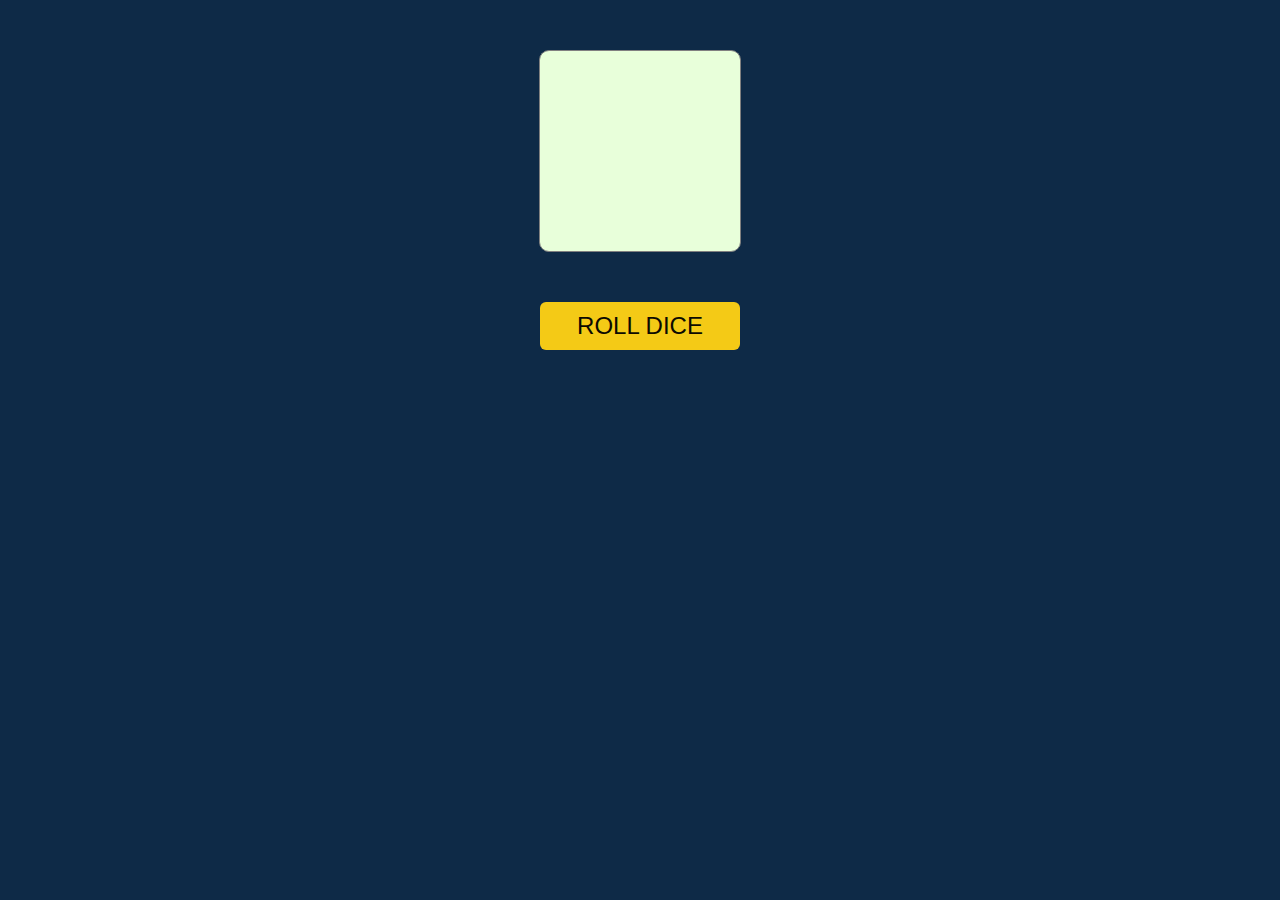
<file: dice/index.html>
<html>
<head>
    <title>Joke Roller</title>
    <link rel="stylesheet" href="style.css">
</head>  
<body>
  <p id="placeholder">
  
  </p>
  <button id="button">Roll Dice</button>
  <script src="dice.js"></script>
</body>
</html>
</file>
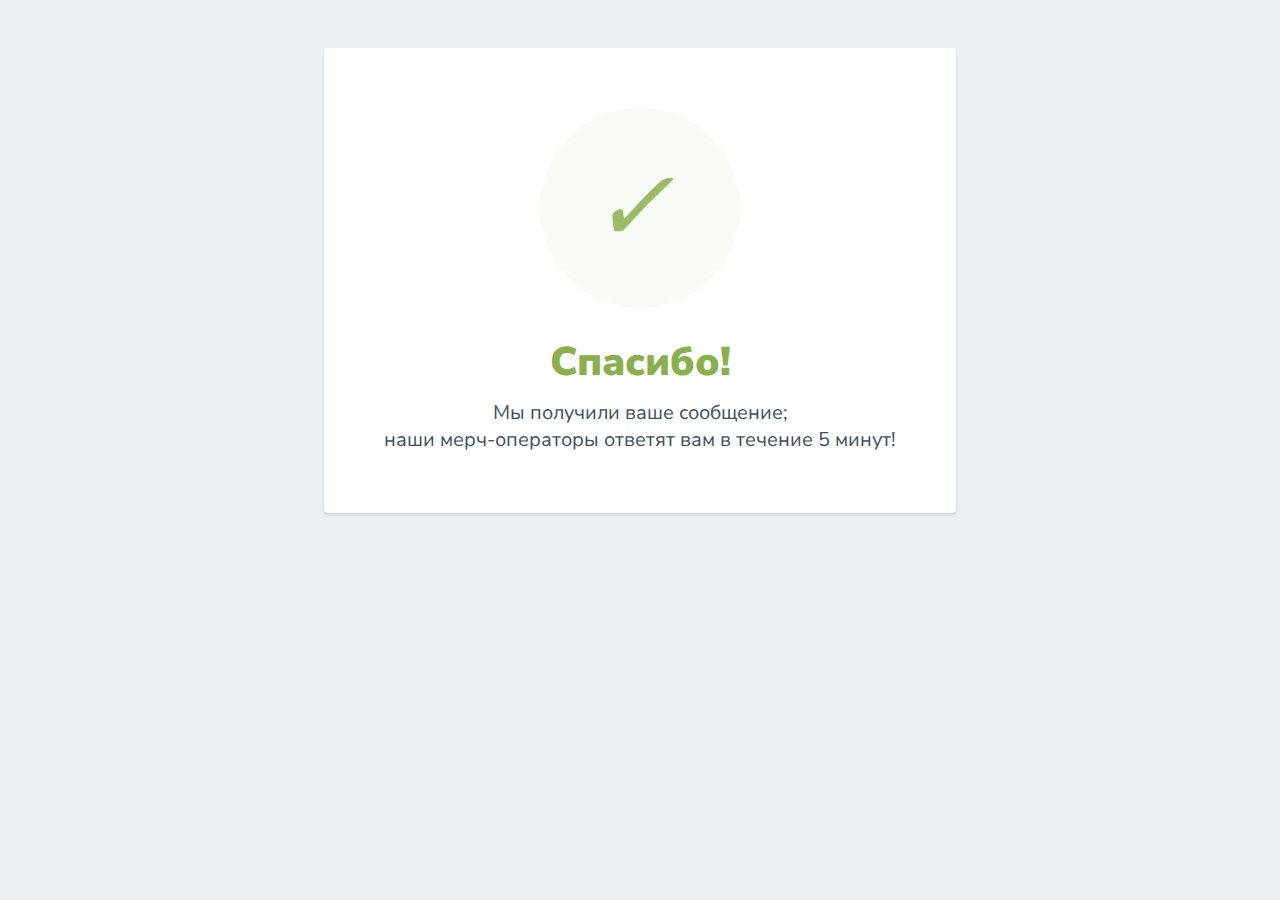
<file: success.html>
<html>
  <head>
    <link href="https://fonts.googleapis.com/css?family=Nunito+Sans:400,400i,700,900&display=swap" rel="stylesheet">
  </head>
    <style>
      body {
        text-align: center;
        padding: 40px 0;
        background: #EBF0F5;
      }
        h1 {
          color: #88B04B;
          font-family: "Nunito Sans", "Helvetica Neue", sans-serif;
          font-weight: 900;
          font-size: 40px;
          margin-bottom: 10px;
        }
        p {
          color: #404F5E;
          font-family: "Nunito Sans", "Helvetica Neue", sans-serif;
          font-size:20px;
          margin: 0;
        }
      i {
        color: #9ABC66;
        font-size: 100px;
        line-height: 200px;
        margin-left:-15px;
      }
      .card {
        background: white;
        padding: 60px;
        border-radius: 4px;
        box-shadow: 0 2px 3px #C8D0D8;
        display: inline-block;
        margin: 0 auto;
      }
    </style>
    <body>
      <div class="card">
      <div style="border-radius:200px; height:200px; width:200px; background: #F8FAF5; margin:0 auto;">
        <i class="checkmark">✓</i>
      </div>
        <h1>Спасибо!</h1> 
        <p>Мы получили ваше сообщение;<br/> наши мерч-операторы ответят вам в течение 5 минут!</p>
      </div>
    </body>
</html>
</file>
<file: dice/style.css>
* {
  font-family: Arial, sans-serif;
  text-align: center;
  background-color: #0E2A47;
}
button {
  background-color: #F4CA16;
  border-radius: 6px;
  border: none;
  color: #0C0A01;
  padding: 3vw;
  text-transform: uppercase;
  width: 60vw;
  cursor: pointer;
  font-size: 5em;
}
#placeholder {
  height: 60vw;
  width: 60vw;
  padding: 10vw;
  margin: 10vw auto;
  border: 1px solid gray;
  border-radius: 10px;  
  font-size: 15em;
  background-color: #E8FFDA;
}

@media all and (min-width: 1000px) {
  button {
    border-radius: 6px;
    border: none;
    padding: 10px;
    text-transform: uppercase;
    width: 200px;
    cursor: pointer;
    font-size: 1.5em;
  }
  #placeholder {
    height: 100px;
    width: 100px;
    padding: 50px;
    margin: 50px auto;
    font-size:80px;
  }
}
</file>
